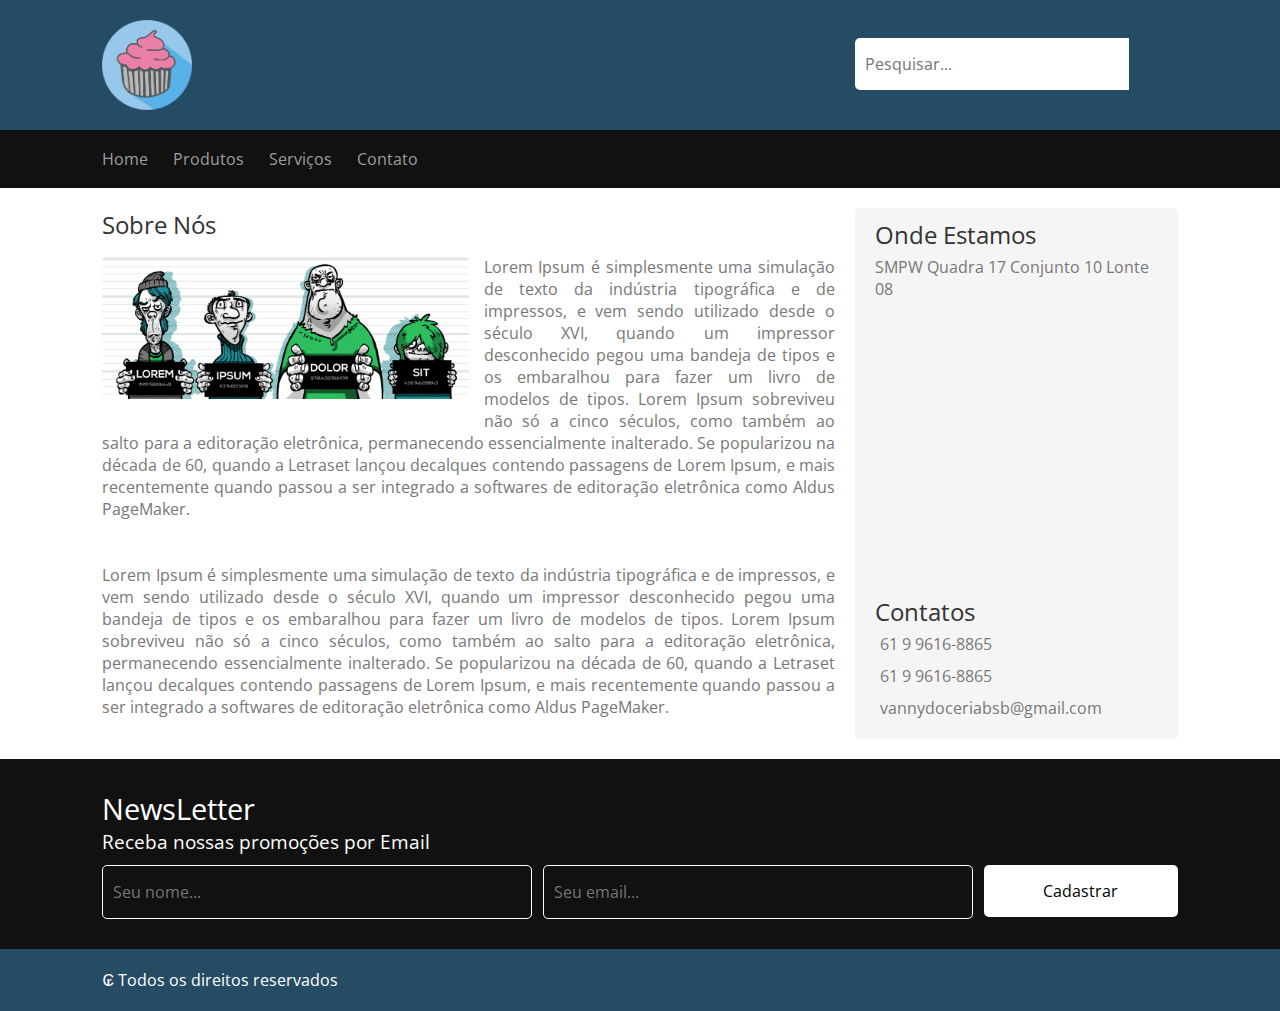
<file: CandyShop/index.html>
<!DOCTYPE html>
<html lang="pt-br">
<head>
	<title>Candy Shop</title>

<meta charset="utf-8">

<!-- FOLHA DE ESTILOS -->
<link rel="stylesheet" type="text/css" href="css/style.css">

<!-- FONTE ASOMEWARE -->
<link rel="stylesheet" href="https://use.fontawesome.com/releases/v5.7.2/css/all.css" integrity="sha384-fnmOCqbTlWIlj8LyTjo7mOUStjsKC4pOpQbqyi7RrhN7udi9RwhKkMHpvLbHG9Sr" crossorigin="anonymous">

<!-- FONTE OPEN SANS DO GOOGLE -->
<link href="https://fonts.googleapis.com/css?family=Open+Sans" rel="stylesheet">

</head>

<body>

<header class="cabecalho">
	<h1 class="logo">
		<a href="index.html" title="Candy Shop">
			<img src="img/cupcake_logo.png">
		</a>
	</h1>

	<form method="post">
		<input type="text" placeholder="Pesquisar..." name="pesquisar">
		<button>
			<i class="fa fa-search"></i>
		</button>
	</form>
</header>

<nav class="menu">
	<ul>
	   <li><a href="#">Home</a></li>
	   <li><a href="#">Produtos</a></li>
	   <li><a href="#">Serviços</a></li>
	   <li><a href="#">Contato</a></li>
	</ul>
	<div class="social-icons">
		<a href="#" class="btn-facebook"><i class="fab fa-facebook-square"></i></a>
		<a href="#" class="btn-instagram"><i class="fab fa-instagram 5x"></i></a>
		<a href="#" class="btn-twitter"><i class="fab fa-twitter"></i></a>
		<a href="#" class="btn-google"><i class="fab fa-google"></i></a>
	</div>
</nav>

<main class="principal">
	<article class="sobre">
		<h2>Sobre Nós</h2>
		<img src="img/lorem.png" alt="Candy">
		<p>Lorem Ipsum é simplesmente uma simulação de texto da indústria tipográfica e de impressos, e vem sendo utilizado desde o século XVI, quando um impressor desconhecido pegou uma bandeja de tipos e os embaralhou para fazer um livro de modelos de tipos. Lorem Ipsum sobreviveu não só a cinco séculos, como também ao salto para a editoração eletrônica, permanecendo essencialmente inalterado. Se popularizou na década de 60, quando a Letraset lançou decalques contendo passagens de Lorem Ipsum, e mais recentemente quando passou a ser integrado a softwares de editoração eletrônica como Aldus PageMaker.
		</p><br><br>
		<p>Lorem Ipsum é simplesmente uma simulação de texto da indústria tipográfica e de impressos, e vem sendo utilizado desde o século XVI, quando um impressor desconhecido pegou uma bandeja de tipos e os embaralhou para fazer um livro de modelos de tipos. Lorem Ipsum sobreviveu não só a cinco séculos, como também ao salto para a editoração eletrônica, permanecendo essencialmente inalterado. Se popularizou na década de 60, quando a Letraset lançou decalques contendo passagens de Lorem Ipsum, e mais recentemente quando passou a ser integrado a softwares de editoração eletrônica como Aldus PageMaker.
		</p>
	</article>
	<aside class="onde-estamos">
		<h2>Onde Estamos</h2>
		<p>SMPW Quadra 17 Conjunto 10 Lonte 08</p>
		<iframe src="https://www.google.com/maps/embed?pb=!1m17!1m11!1m3!1d610.4013416637971!2d-47.951782958213286!3d-15.93465182024526!2m2!1f0!2f0!3m2!1i1024!2i768!4f13.1!3m3!1m2!1s0x935a28e582773065%3A0x5da42a2faa173e94!2sUnnamed+Road+-+SMPW+Q+17+-+N%C3%BAcleo+Bandeirante%2C+Bras%C3%ADlia+-+DF%2C+70297-400!5e1!3m2!1spt-BR!2sbr!4v1550842627077"></iframe>
		<h2>Contatos</h2>
		<ul>
			<li><i class="fas fa-phone-square"></i>61 9 9616-8865</li>
			<li><i class="fab fa-whatsapp"></i>61 9 9616-8865</li>
			<li><i class="fas fa-envelope"></i>vannydoceriabsb@gmail.com</li>
		</ul>
	</aside>
</main>
<section class="newsletter">
	<h3>NewsLetter</h3>
	<p> Receba nossas promoções por Email</p>
	<form method="post">
		<input type="text" name="nome" placeholder="Seu nome...">
		<input type="email" name="email" placeholder="Seu email...">
		<button>Cadastrar</button>
	</form>
</section>

<footer class="rodape">
	<p>₢ Todos os direitos reservados </p>
</footer>





</body>
</html>
</file>
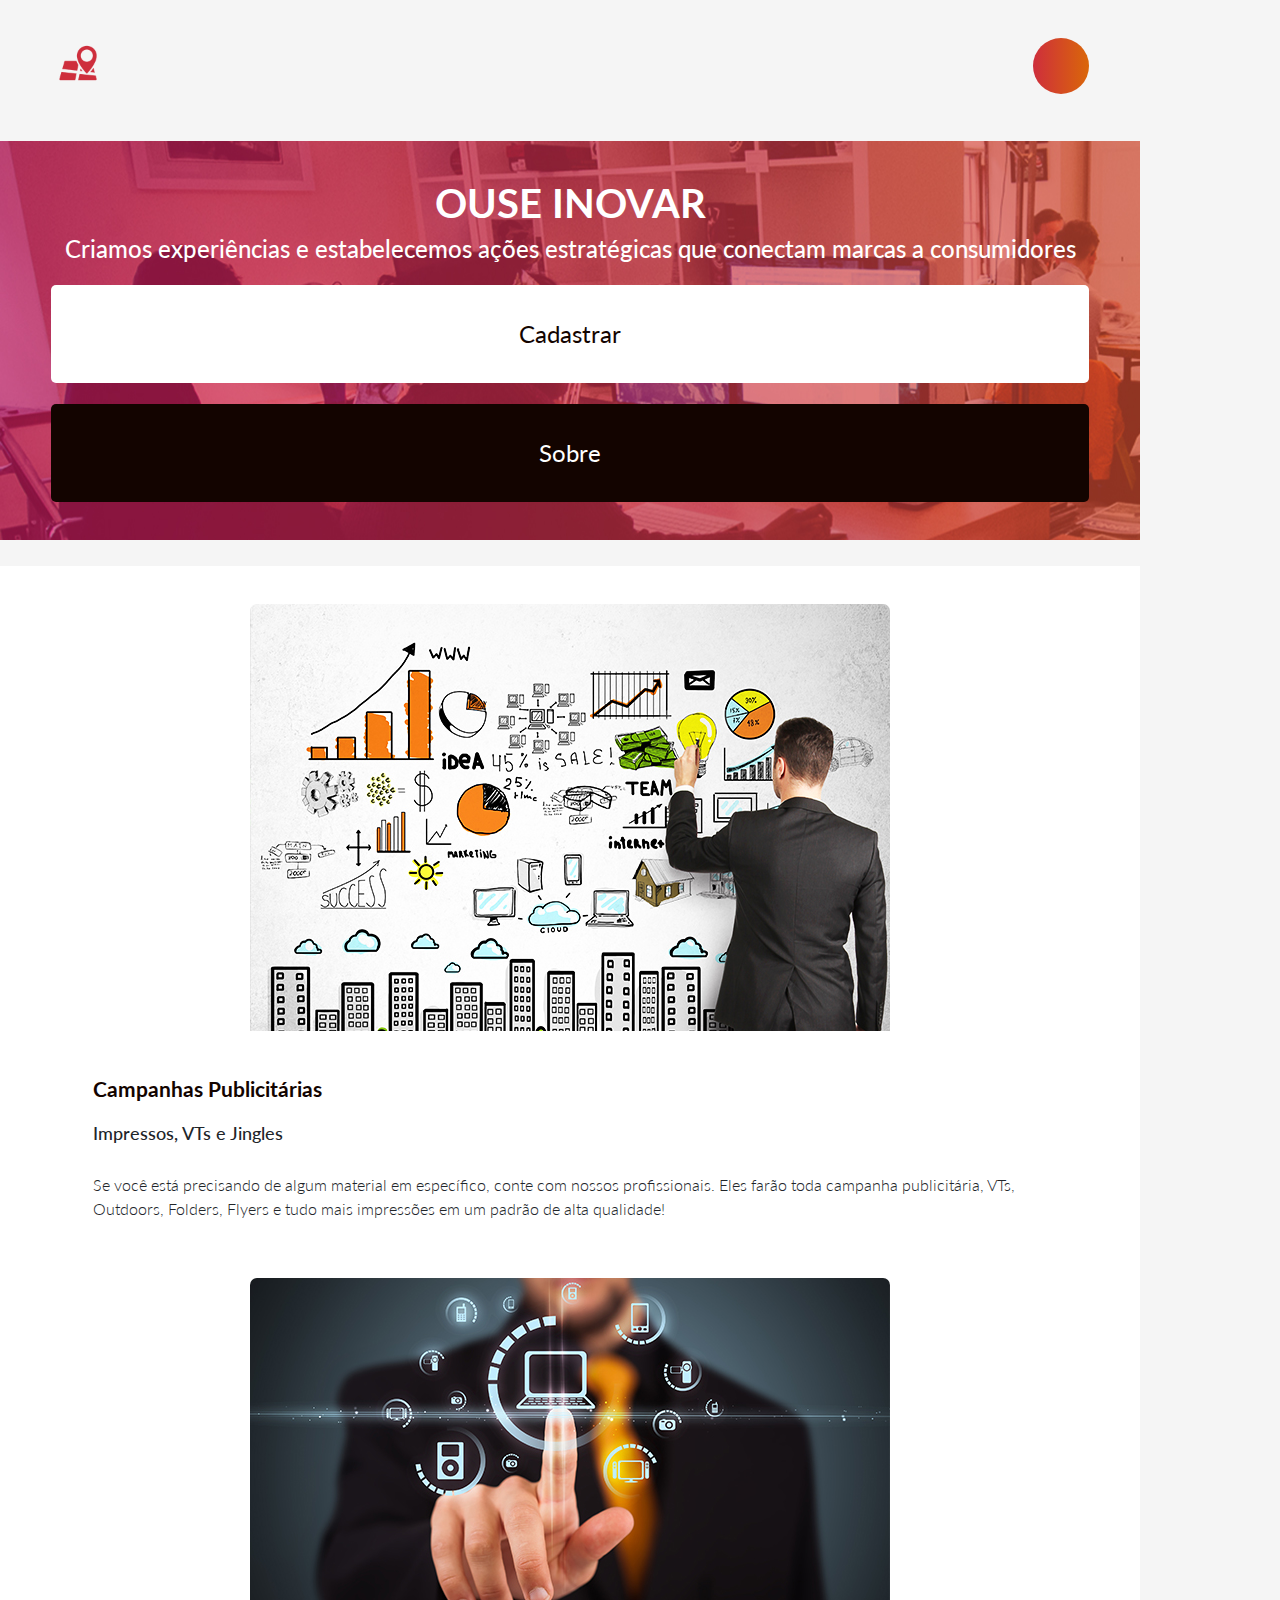
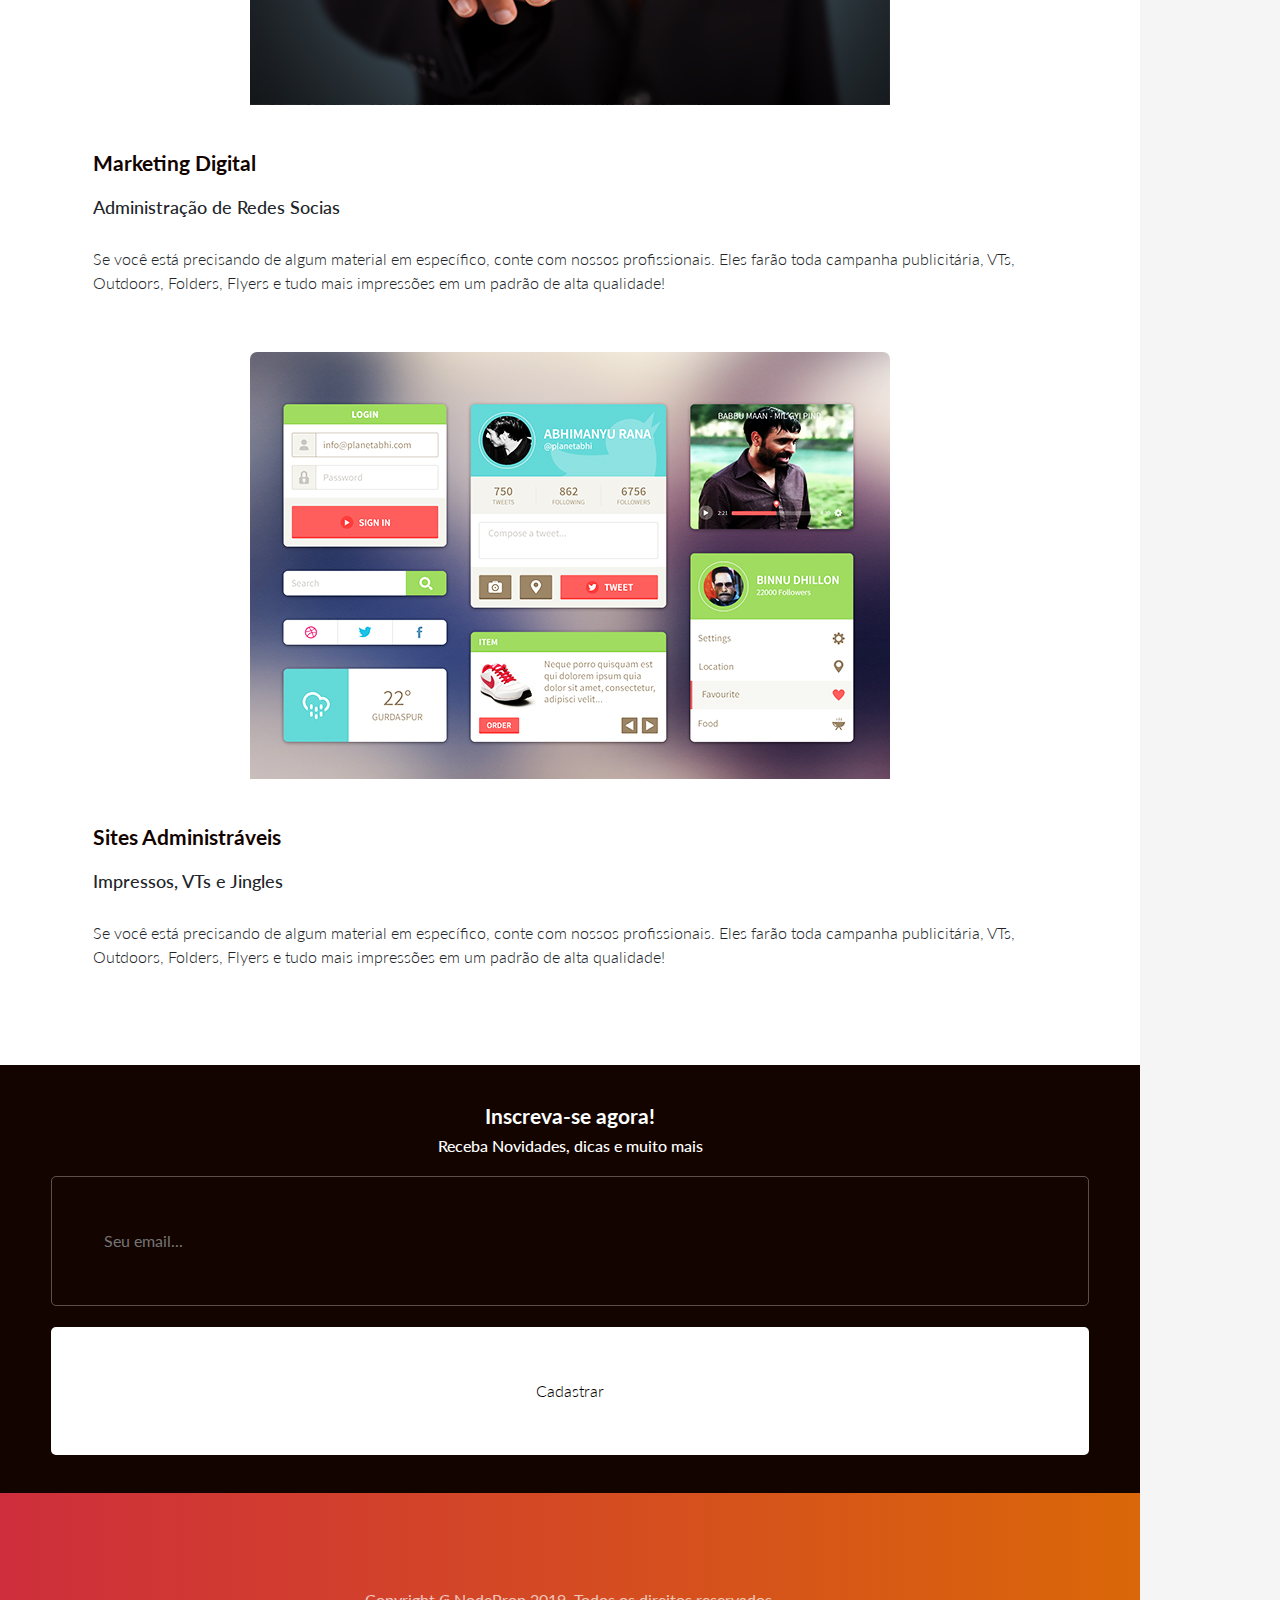
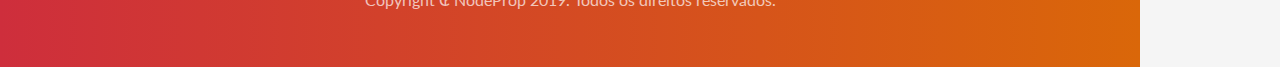
<file: NodeProp/index.html>
<!DOCTYPE html>
<html lang="pt-br">
<head>
<meta charset="utf-8">
	<title>NodeProp - Soluções Digitais</title>
<meta name="description" content="Pagina destinada a fins didaticos de Material Responsivo">
<meta name="keywords" name="Responsivo, Estudo, Digital">
<meta name="robots" content="index, follow">
<meta name="author" name="Alexandre Gonçalves Teixeira">
<!-- VIEWPORT -->
<meta name="viewport" content="width=device-width, initial-scale=1">
<!-- FONTE ASOMEWARE -->
	<link rel="stylesheet" href="https://use.fontawesome.com/releases/v5.7.2/css/all.css" integrity="sha384-fnmOCqbTlWIlj8LyTjo7mOUStjsKC4pOpQbqyi7RrhN7udi9RwhKkMHpvLbHG9Sr" crossorigin="anonymous">
<!-- GOOGLE FONT: LATO (FULL) -->
	<link href="https://fonts.googleapis.com/css?family=Lato:100,100i,300,300i,400,400i,700,700i,900,900i" rel="stylesheet">
<!-- ICON -->
<link rel="icon" href="img/icon.png">
<link rel="stylesheet" href="https://stackpath.bootstrapcdn.com/bootstrap/4.3.1/css/bootstrap.min.css" integrity="sha384-ggOyR0iXCbMQv3Xipma34MD+dH/1fQ784/j6cY/iJTQUOhcWr7x9JvoRxT2MZw1T" crossorigin="anonymous">
<!-- JQUERY -->
<script	src="https://code.jquery.com/jquery-3.3.1.min.js" integrity="sha256-FgpCb/KJQlLNfOu91ta32o/NMZxltwRo8QtmkMRdAu8=" crossorigin="anonymous"> </script>
<!-- CSS STYLE SHEET -->
<link rel="stylesheet" type="text/css" href="css/style.css">

</head>

<body>

<header class="container">
	<a href="index.html"><h1 class="logo">NodeProp - Soluções Digitais</h1></a>
	<button class="bg-gradient btn-menu"><i class="fas fa-bars"></i></button>
	<nav class="menu">
		<a href="#" class="btn-close"><i class="far fa-times-circle"></i></a>
		<ul>
			<li><a href="#">Home</a></li>
			<li><a href="#">Clientes</a></li>
			<li><a href="#">Serviços</a></li>
			<li><a href="#">Blog</a></li>
			<li><a href="#">Quem Somos</a></li>
			<li><a href="#">Contato</a></li>
		</ul>
</header>

<div class="container banner">
	<div class="title">
		<h2>OUSE INOVAR</h2>
		<h3>Criamos experiências e estabelecemos ações estratégicas que conectam marcas a consumidores</h3>
	</div>

	<div class="buttons">
		<button class="container btn-cadastrar bg-white">Cadastrar<i class="far fa-arrow-alt-circle-right"></i></button>
		<button class="container btn-sobre bg-black">Sobre<i class="far fa-question-circle"></i></button>
	</div>
</div>

<main class="container servicos bg-white">
	<article class="servico">
		<a href="#"><img src="img/criacoes.jpg" alt="Error 404"></a>
		<div class="inner">
			<a href="#">Campanhas Publicitárias</a>
			<h4>Impressos, VTs e Jingles</h4>
			<p>Se você está precisando de algum material em específico, conte com nossos profissionais.
			Eles farão toda campanha publicitária, VTs, Outdoors, Folders, Flyers e tudo mais impressões em um padrão de alta qualidade!</p>
		</div>
	</article>

	<article class="servico">
		<a href="#"><img src="img/md.jpg" alt="Error 404"></a>
		<div class="inner">
			<a href="#">Marketing Digital</a>
			<h4>Administração de Redes Socias</h4>
			<p>Se você está precisando de algum material em específico, conte com nossos profissionais.
			Eles farão toda campanha publicitária, VTs, Outdoors, Folders, Flyers e tudo mais impressões em um padrão de alta qualidade!</p>
		</div>
	</article>

	<article class="servico bg-whit">
		<a href="#"><img src="img/cs.jpg" alt="Error 404"></a>
		<div class="inner">
			<a href="#">Sites Administráveis</a>
			<h4>Impressos, VTs e Jingles</h4>
			<p>Se você está precisando de algum material em específico, conte com nossos profissionais.
			Eles farão toda campanha publicitária, VTs, Outdoors, Folders, Flyers e tudo mais impressões em um padrão de alta qualidade!</p>
		</div>
	</article>
</main>

<!--NEWS LETTER-->
<section class="container bg-black newsletter">
	<h2>Inscreva-se agora!</h2>
	<h3>Receba Novidades, dicas e muito mais</h3>
	<form>
		<input type="email" name="email" placeholder="Seu email...">
		<button class="bg-white">Cadastrar</button>
	</form>
</section>


<!--NEWS LETTER-->
<footer class="container bg-gradient">
	<div class="social-icons">
		<a href="#"><i class="fab fa-facebook-square"></i></a>
		<a href="#"><i class="fab fa-instagram"></i></a>
		<a href="#"><i class="fab fa-twitter-square"></i></a>
		<a href="#"><i class="fab fa-google"></i></a>
		<a href="#"><i class="fas fa-envelope"></i></a>
	</div>
	<p class="copyright">
		Copyright ₢ NodeProp 2019. Todos os direitos reservados.
	</p>


</footer>









<!-- JQUERY -->
<script	src="https://code.jquery.com/jquery-3.3.1.min.js" integrity="sha256-FgpCb/KJQlLNfOu91ta32o/NMZxltwRo8QtmkMRdAu8=" crossorigin="anonymous"> </script>

<script>
	$(".btn-menu").click(function(){
		$(".menu").show();
	});

	$(".btn-close").click(function(){
		$(".menu").hide();
	});
</script>

</body>
</html>
</file>
<file: CandyShop/css/style.css>
/* RESET */
*{margin: 0px;padding: 0px;font-size: 100%;font-family: 'Open Sans', sans-serif;font-weight: normal;box-sizing: border-box;border: none;outline: none;}
img{max-width: 100%;}
ul{list-style: none;}
a{text-decoration: none}
h2{font-size: 1.5em;color:#333;}
p{font-size: 1em; color:#777;}

/***************************** HEADER ****************************/
.cabecalho{width: 100%; float: left; padding: 20px 8%; background-color: #264b65;}
.logo a img{width: 90px;height: 90px;float: left;}
.cabecalho form{width: 30%; float: right; padding-top: 18px;}
.cabecalho input[type="text"]{ width: 85%; float: left; padding: 15px 10px; border-radius: 5px 0px 0px 5px;}
.cabecalho button{ width: 15%; float: right; paddingdding: 15px 10px; border-radius: 0px 5px 5px 0px;}
/***************************** MENU *****************************/
.menu{width: 100%; float: left; background-color: #111; padding:18px 8%;}
.menu li{float: left;}
.menu li a{color: #9d9d9d; margin-right: 25px;}
.menu li a:hover{color: #fff;}
.social-icons{float: right;}
.social-icons a{color: #fff;margin-right: 15px;}
.btn-facebook:hover{color:#3b5998;}
.btn-twitter:hover{color:#54a4d6;}
.btn-instagram:hover{color:#3f729b;}
.btn-google:hover{color:#d73d32;}
/***************************** MAIN *****************************/
.principal{width: 100%;float: left;padding: 20px 8%;}
.sobre{width: 70%;float: left;padding: 0px 20px 20px 0px;}
.sobre h2{margin-bottom:15px;}
.sobre img{width:50%;float: left;border-radius: 5px;margin: 0px 15px 15px 0px;}
.sobre p{text-align: justify;}
.onde-estamos{width: 30%; float:right; padding: 10px 20px;background-color: #f5f5f5;border-radius: 5px;}
.onde-estamos h2{margin-bottom: 5px;}
.onde-estamos iframe{width: 100%;height: 250px;margin: 20px 0px;}
.onde-estamos li{color: #777;margin-bottom: 10px;}
.onde-estamos i {margin-right: 5px;}
/***************************** NEWSLETTER *****************************/
.newsletter{width: 100%;float: left;background-color: #111;padding: 30px 8%;}
.newsletter h3{font-size: 1.8em;color:#fff;}
.newsletter p{font-size: 1.2em;color:#fff;}
.newsletter form{width: 100%;float: left;margin-top: 10px;}
.newsletter form input{width:40%;margin-right: 1%; float:left; padding: 15px 10px;border:1px solid #fff;border-radius: 5px;background-color: initial;color:#fff;}
.newsletter button{width:18%;background-color: #fff;padding: 15px 10px;float: right;border-radius: 5px;}
/***************************** FOOTER *****************************/
.rodape{width:100%;float:left;background-color:#264b65;padding:20px 8%;}
.rodape p{color:#fff;}
</file>
<file: NodeProp/css/style.css>
/******* RESET ******/
*{margin:0;padding: 0;font-size: 100%;border:none;outline: none;font-weight: 300;font-family: 'Lato', sans-serif;}
body{background-color: #f5f5f5;}
a{text-decoration: none;}
ul{list-style: none;}
img{max-width: 100%;}

/******* CONTAINER ******/
.container{width: 100%;float: left;padding: 3% 4%;text-align: center;}
/******* BG COLORS ******/
.bg-gradient{background: linear-gradient(to right, #ce2e3c, #da6709);}
.bg-black{background-color: #130400;}
.bg-white{background-color: #fff}
/******* HEADER ******/
.logo{height: 56px;width:56px;float: left;background: url("../img/logo-mobile.png") center center/56px no-repeat;font-size: 0px}
.btn-menu{width: 56px;height: 56px;float: right;text-align: center; color: #fff;cursor: pointer;border-radius: 30px;}
/* MENU */
.menu{display:none;width: 100%;height: 100%;position: fixed;background-color: rgba(0,0,0,0.9);margin:-3% -4%;}
.btn-close{font-size: 3em;color: #fff;float: right;cursor: pointer;margin-right: 5%}
.menu ul{width:100%;text-align: center;float: left;}
.menu li{padding: 1.5%}
.menu li a{font-size: 2em;color: #fff;padding: 1.5% 3%;}
.menu li a:hover{border: 1px solid #da6709;}
/******* BANNER ******/
.banner{background: url("../img/bg.jpg") no-repeat fixed;}
.title h2{font-size: 2.5em; font-weight: 700;color: #fff;}
.title h3{font-size:1.5em; color:#fff;}
.buttons{width: 100%;margin-top: 2%;}
.buttons i{float: right;line-height: unset;}
.btn-cadastrar{font-size: 1.5em;cursor:pointer;color: #130400;border-radius: 5px;font-weight: 400}
.btn-sobre{font-size: 1.5em;cursor:pointer;color: #fff; border-radius: 5px;margin-top: 2%;font-weight: 400}
/******* MAIN ******/
.servicos{margin-top: 2%;}
.servico{width: 100%;text-align: left;}
.servico a:nth-child(1){text-align: center;display: block;}
.servico img{border-radius: 7px 7px 0px 0px;}
.inner{padding: 4%;}
.inner a{font-size: 1.3em;color:#130400;font-weight: 700;text-align: left !important}
.inner h4{font-size: 1.1em;margin-top: 2%;}
.inner p{margin-top: 3%;line-height: 1.5em;}
/******* NEWS LETTER ******/
.newsletter h2{font-size:1.32em;color:#fff;font-weight:700;}
.newsletter h3{font-size:1em;color:#fff;}
.newsletter form{margin-top: 2%;}
.newsletter input{width:100%;background-color:unset;color:#fff;padding: 5%;border: 1px solid rgba(255,255,255,0.3);font-weight: 400;border-radius: 5px;}
.newsletter button{width:100%;padding: 5%;margin-top: 2%;cursor:pointer;border-radius: 5px;}
/******* FOOTER ******/
.social-icons a{font-size: 1.5em;color: rgba(255,255,255,0.7);margin-right: 3%;}
.social-icons a:hover{color: rgb(255,255,255);}
.social-icons a:last-child{margin-right: 0px;}
.copyright{margin-top: 2%;color: rgba(255,255,255,0.7);font-weight: 400}




/******* CSS BRUTO SEM OPTIMIZAÇÃO ******/

/******* RESET ******/
/**{margin:0;padding: 0;font-size: 100%;border:none;outline: none;font-weight: 300;font-family: 'Lato', sans-serif;}
/*body{background-color: #f5f5f5;}
/*a{text-decoration: none;}
/*ul{list-style: none;}
/*img{max-width: 100%;}
/******* HEADER ******/
/*.cabecalho{width: 100%;float: left;padding: 3% 4%;}
/*.logo{height: 56px;width:56px;float: left;background: url("../img/logo-mobile.png") center center/56px no-repeat;font-size: 0px}
/*.btn-menu{width: 56px;height: 56px;float: right;text-align: center; color: #fff;cursor: pointer;border-radius: 30px;background: linear-gradient(to right, #ce2e3c, #da6709);}
/* MENU */
/*.menu{display:none;width: 100%;height: 100%;position: fixed;background-color: rgba(0,0,0,0.9);margin:-3% -4%;}
/*.btn-close{font-size: 3em;color: #fff;float: right;cursor: pointer;margin-right: 5%}
/*.menu ul{width:100%;text-align: center;float: left;}
/*.menu li{padding: 1.5%}
/*.menu li a{font-size: 2em;color: #fff;padding: 1.5% 3%;}
/*.menu li a:hover{border: 1px solid #da6709;}
/******* BANNER ******/
/*.banner{width:100%;float:left; padding: 3% 4%; text-align: center;background: url("../img/bg.jpg") no-repeat fixed;}
/*.title h2{font-size: 2.5em; font-weight: 700;color: #fff;}
/*.title h3{font-size:1.5em; color:#fff;}
/*.buttons i{float: right;line-height: unset;}
/*.btn-cadastrar{width: 100%;float:left;font-size: 1.5em;text-align: center;cursor:pointer;padding: 5%;color: #130400; background-color: #fff;border-radius: 5px;font-weight: 400}
/*.btn-sobre{width: 100%;float:left;font-size: 1.5em;text-align: center;cursor:pointer;padding: 5%;color: #fff; background-color: #130400;border-radius: 5px;margin-top: 2%;font-weight: 400}
/******* MAIN ******/
/*.servicos{width:100%;float:left;padding: 3% 4%;margin-top: 2%;}
/*.servico{width: 100%;background-color: #fff;text-align: left;}
/*.servico a:nth-child(1){text-align: center;display: block;}
/*.servico img{border-radius: 7px 7px 0px 0px;}
/*.inner{padding: 4%;}
/*.inner a{font-size: 1.3em;color:#130400;font-weight: 700;text-align: left !important}
/*.inner h4{font-size: 1.1em;margin-top: 2%;}
/*.inner p{margin-top: 3%;line-height: 1.5em;}
/******* NEWS LETTER ******/
/*newsletter{width:100%;float:left;text-align: center;background-color: #130400;color:#fff;padding: 3% 4%}
/*.newsletter h2{font-size:1.32em;color:#fff;font-weight:700;}
/*.newsletter h3{font-size:1em;color:#fff;}
/*.newsletter form{margin-top: 2%;}
/*.newsletter input{width:100%;background-color:unset;color:#fff;padding: 5%;border: 1px solid rgba(255,255,255,0.3);font-weight: 400;border-radius: 5px;}
/******** FOOTER ******/
/*.rodape{width: 100%;float: left;padding: 3% 4%;text-align: center;background: linear-gradient(to right, #ce2e3c, #da6709);}
/*.social-icons a{font-size: 1.5em;color: rgba(255,255,255,0.7);margin-right: 3%;}
/*.social-icons a:hover{color: rgb(255,255,255);}
/*.social-icons a:last-child{margin-right: 0px;}
/*
</file>
